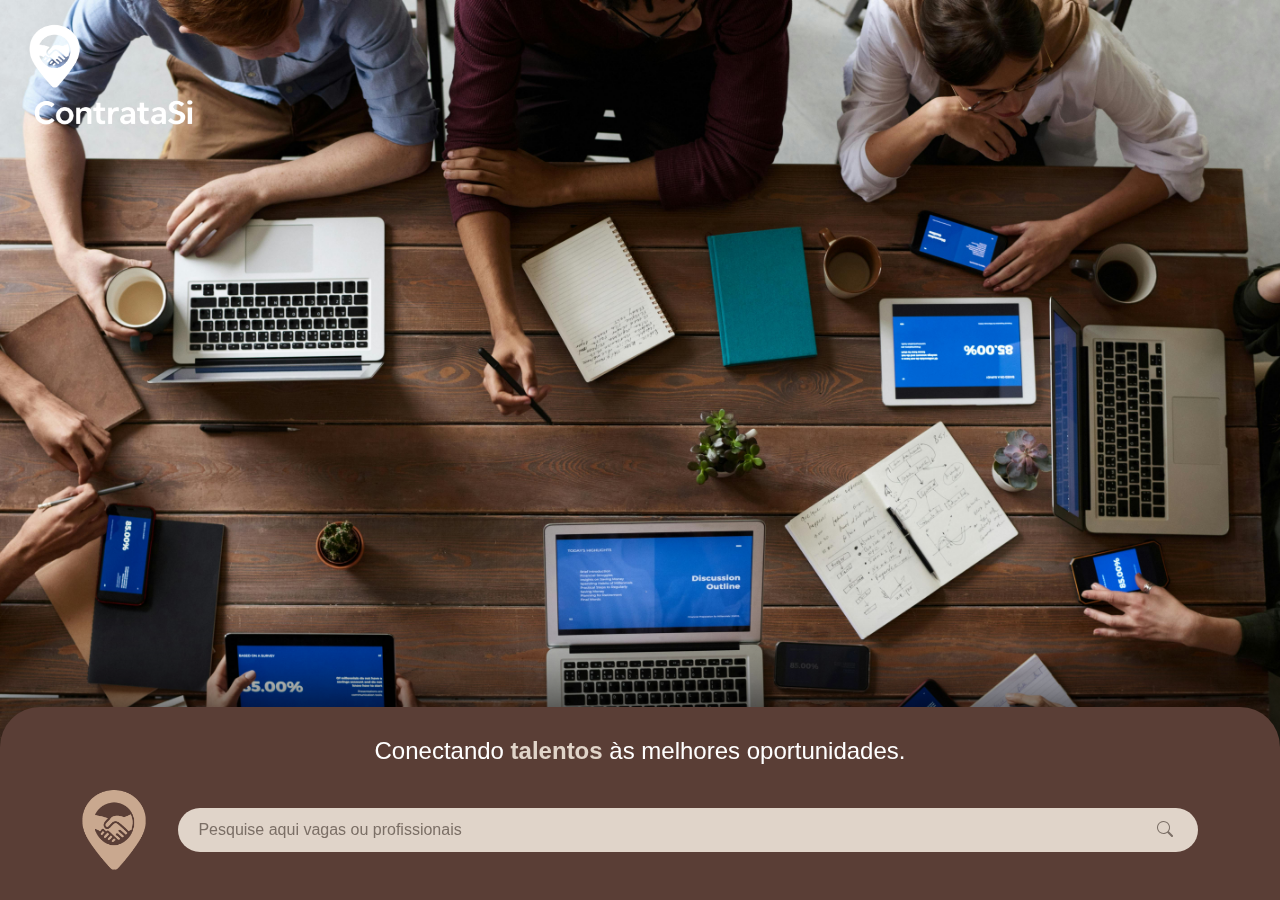
<file: index.html>
<!DOCTYPE html>
<html lang="pt-br">
  <head>
    <meta charset="UTF-8" />
    <meta name="viewport" content="width=device-width, initial-scale=1" />
    <title>ContrataSi - Conectando talentos às melhores oportunidades</title>
    <link
      href="https://cdn.jsdelivr.net/npm/bootstrap@5.3.2/dist/css/bootstrap.min.css"
      rel="stylesheet"
    />
    <link rel="stylesheet" href="index.css" />
    <link
      href="https://cdn.jsdelivr.net/npm/bootstrap-icons@1.10.5/font/bootstrap-icons.css"
      rel="stylesheet"
    />
  </head>
  <body>
    <header class="header">
      <div class="position-relative">
        <a href="/">
          <img
            src="fotos/logo4.png"
            class="position-absolute logo-img"
            alt="Logo"
            style="height: 120px"
          />
        </a>
      </div>
    </header>
    <div class="hero-section text-center">
      <div class="container">
        <h4>
          Conectando <span class="highlight">talentos</span> às melhores
          oportunidades.
        </h4>

        <div
          class="d-flex align-items-center justify-content-between flex-wrap gap-3 mt-4"
        >
          <div class="logo me-3">
            <a href="/vagas.html">
              <img
                src="fotos/logo3.png"
                alt="Logo"
                class="img-fluid"
                style="height: 80px"
              />
            </a>
          </div>

          <div class="position-relative flex-grow-1">
            <input
              type="text"
              class="search-bar w-100"
              placeholder="Pesquise aqui vagas ou profissionais"
            />
            <a href="/vagas.html">
              <span class="search-icon"><i class="bi bi-search"></i></span>
            </a>
          </div>
        </div>
      </div>
    </div>
  </body>
</html>
</file>
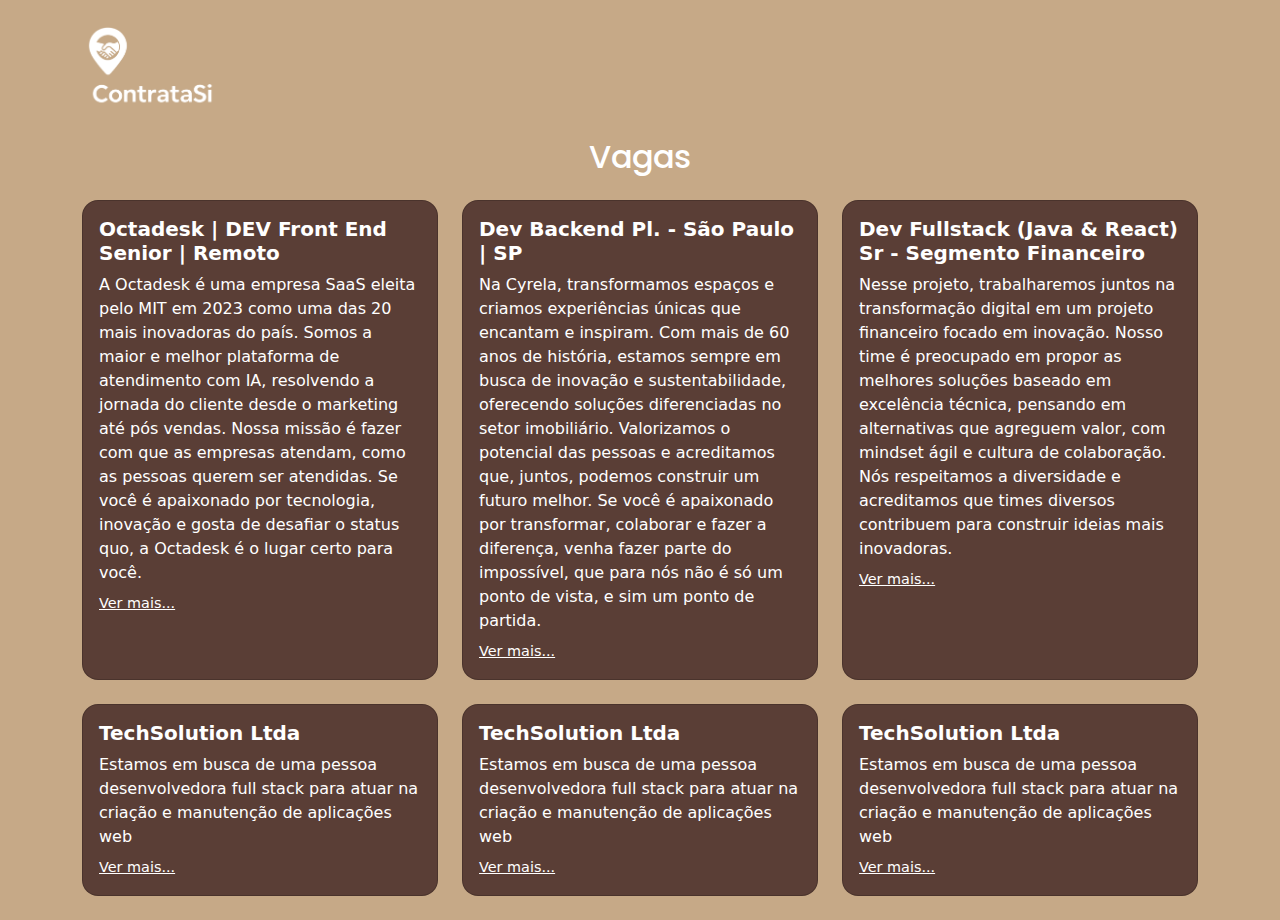
<file: vagas.html>
<!DOCTYPE html>
<html lang="pt-br">
  <head>
    <meta charset="UTF-8" />
    <meta name="viewport" content="width=device-width, initial-scale=1" />
    <title>ContrataSi - Vagas</title>
    <link
      href="https://cdn.jsdelivr.net/npm/bootstrap@5.3.2/dist/css/bootstrap.min.css"
      rel="stylesheet"
    />
    <link
      href="https://cdn.jsdelivr.net/npm/bootstrap-icons@1.10.5/font/bootstrap-icons.css"
      rel="stylesheet"
    />
    <link
      href="https://fonts.googleapis.com/css2?family=Poppins:wght@400;500;700&display=swap"
      rel="stylesheet"
    />

    <link rel="stylesheet" href="vagas.css" />
  </head>
  <body class="bg-vagas text-white">
    <div class="container py-4">
      <div class="d-flex align-items-center mb-4 flex-wrap gap-3">
        <a href="/">
          <img src="fotos/logo4.png" alt="Logo" style="height: 90px" />
        </a>
      </div>

      <h2
        class="text-center text-white mb-4"
        style="font-family: 'Poppins', sans-serif"
      >
        Vagas
      </h2>

      <div class="row g-4">
        <!-- Card de vaga -->
        <div class="col-md-4">
          <div class="card bg-card h-100 rounded-4 p-3">
            <h5 class="fw-bold">Octadesk | DEV Front End Senior | Remoto</h5>
            <p>
              A Octadesk é uma empresa SaaS eleita pelo MIT em 2023 como uma das
              20 mais inovadoras do país. Somos a maior e melhor plataforma de
              atendimento com IA, resolvendo a jornada do cliente desde o
              marketing até pós vendas. Nossa missão é fazer com que as empresas
              atendam, como as pessoas querem ser atendidas. Se você é
              apaixonado por tecnologia, inovação e gosta de desafiar o status
              quo, a Octadesk é o lugar certo para você.
            </p>
            <a
              href="#"
              class="text-white text-decoration-underline"
              data-bs-toggle="modal"
              data-bs-target="#modalVaga1"
              >Ver mais...</a
            >
          </div>
        </div>

        <!-- Copie e cole o bloco acima quantas vezes quiser -->
        <div class="col-md-4">
          <div class="card bg-card h-100 rounded-4 p-3">
            <h5 class="fw-bold">Dev Backend Pl. - São Paulo | SP</h5>
            <p>
              Na Cyrela, transformamos espaços e criamos experiências únicas que
              encantam e inspiram. Com mais de 60 anos de história, estamos
              sempre em busca de inovação e sustentabilidade, oferecendo
              soluções diferenciadas no setor imobiliário. Valorizamos o
              potencial das pessoas e acreditamos que, juntos, podemos construir
              um futuro melhor. Se você é apaixonado por transformar, colaborar
              e fazer a diferença, venha fazer parte do impossível, que para nós
              não é só um ponto de vista, e sim um ponto de partida.
            </p>
            <a
              href="#"
              class="text-white text-decoration-underline"
              data-bs-toggle="modal"
              data-bs-target="#modalVaga2"
              >Ver mais...</a
            >
          </div>
        </div>

        <div class="col-md-4">
          <div class="card bg-card h-100 rounded-4 p-3">
            <h5 class="fw-bold">
              Dev Fullstack (Java & React) Sr - Segmento Financeiro
            </h5>
            <p>
              Nesse projeto, trabalharemos juntos na transformação digital em um
              projeto financeiro focado em inovação. Nosso time é preocupado em
              propor as melhores soluções baseado em excelência técnica,
              pensando em alternativas que agreguem valor, com mindset ágil e
              cultura de colaboração. Nós respeitamos a diversidade e
              acreditamos que times diversos contribuem para construir ideias
              mais inovadoras.
            </p>
            <a href="#" class="text-white text-decoration-underline"
              >Ver mais...</a
            >
          </div>
        </div>

        <div class="col-md-4">
          <div class="card bg-card h-100 rounded-4 p-3">
            <h5 class="fw-bold">TechSolution Ltda</h5>
            <p>
              Estamos em busca de uma pessoa desenvolvedora full stack para
              atuar na criação e manutenção de aplicações web
            </p>
            <a href="#" class="text-white text-decoration-underline"
              >Ver mais...</a
            >
          </div>
        </div>

        <div class="col-md-4">
          <div class="card bg-card h-100 rounded-4 p-3">
            <h5 class="fw-bold">TechSolution Ltda</h5>
            <p>
              Estamos em busca de uma pessoa desenvolvedora full stack para
              atuar na criação e manutenção de aplicações web
            </p>
            <a href="#" class="text-white text-decoration-underline"
              >Ver mais...</a
            >
          </div>
        </div>

        <div class="col-md-4">
          <div class="card bg-card h-100 rounded-4 p-3">
            <h5 class="fw-bold">TechSolution Ltda</h5>
            <p>
              Estamos em busca de uma pessoa desenvolvedora full stack para
              atuar na criação e manutenção de aplicações web
            </p>
            <a href="#" class="text-white text-decoration-underline"
              >Ver mais...</a
            >
          </div>
        </div>

        <!-- Exemplo de mais cards... -->
      </div>
    </div>

    <!-- Modal Detalhes da Vaga -->
    <div
      class="modal fade"
      id="modalVaga1"
      tabindex="-1"
      aria-labelledby="modalVaga1Label"
      aria-hidden="true"
    >
      <div class="modal-dialog modal-dialog-centered modal-lg">
        <div
          class="modal-content rounded-4"
          style="background-color: #e6cbb1; color: #3a2b27"
        >
          <div class="modal-body p-4">
            <h4 class="fw-bold text-center mb-3">
              Octadesk | DEV Front End Senior | Remoto
            </h4>

            <p>
              <strong>Descrição da vaga:</strong><br />
              A Octadesk é uma empresa SaaS eleita pelo MIT em 2023 como uma das
              20 mais inovadoras do país. Somos a maior e melhor plataforma de
              atendimento com IA, resolvendo a jornada do cliente desde o
              marketing até pós-vendas...
            </p>

            <p><strong>Requisitos:</strong></p>
            <ul>
              <li>
                Sólida experiência com Vue.js (Vue 2 e Vue 3), React e Angular
              </li>
              <li>Sólido conhecimento em TypeScript</li>
              <li>Gerenciamento de estado com Pinia ou Vuex</li>
              <li>
                Experiência com Vue Router e Single Page Applications (SPA)
              </li>
              <li>
                Criação e reutilização de componentes desacoplados e
                performáticos
              </li>
              <li>Familiaridade com testes unitários (Vitest)</li>
              <li>
                Experiência com pré-processadores CSS (SASS, SCSS) e frameworks
                como Tailwind CSS
              </li>
              <li>Conhecimento em UI/UX</li>
              <li>Experiência com controle de versão usando GitHub</li>
              <li>Familiaridade com ferramentas de build e automação (Vite)</li>
              <li>Conhecimento em design system e componentização</li>
              <li>Atuação em performance e melhorias</li>
              <li>
                Experiência com CI/CD e automação de processos de build e deploy
              </li>
            </ul>

            <p><strong>Benefícios:</strong></p>
            <ul>
              <li>🩺Convênio médico</li>
              <li>🦷Convênio odontológico</li>
              <li>🍽️Vale-refeição ou vale-alimentação</li>
              <li>💻Vale transporte</li>
              <li>🍼Auxílio-creche</li>
              <li>🏖️Férias&Co (benefício de viagens)</li>
              <li>🎂 Day off de Aniversário</li>
              <li>💻Auxílio home-office</li>
              <li>
                📝Alphafitness - Parceria voltada ao cuidado da mente e corpo
              </li>
              <li>💛Seguro de vida</li>
              <li>💙Licença maternidade e paternidade estendidas</li>
              <li>🏋️‍♀️WellHub (GymPass)</li>
            </ul>

            <p><strong>Remoto</strong></p>
            <p><strong>Sênior</strong></p>

            <div class="text-center mt-4">
              <a
                href="https://lwsa.gupy.io/job/eyJqb2JJZCI6OTAwNjY0MCwic291cmNlIjoiZ3VweV9wb3J0YWwifQ==?jobBoardSource=gupy_portal"
                target="_blank"
              >
                <button class="btn btn-dark px-4 rounded-pill">
                  Candidatar-me
                </button>
              </a>
            </div>
          </div>
        </div>
      </div>
    </div>

    <div
      class="modal fade"
      id="modalVaga2"
      tabindex="-1"
      aria-labelledby="modalVaga2Label"
      aria-hidden="true"
    >
      <div class="modal-dialog modal-dialog-centered modal-lg">
        <div
          class="modal-content rounded-4"
          style="background-color: #e6cbb1; color: #3a2b27"
        >
          <div class="modal-body p-4">
            <h4 class="fw-bold text-center mb-3">
              Dev Backend Pl. - São Paulo | SP
            </h4>

            <p>
              <strong>Descrição da vaga:</strong><br />
              Na Cyrela, transformamos espaços e criamos experiências únicas que
              encantam e inspiram. Com mais de 60 anos de história, estamos
              sempre em busca de inovação e sustentabilidade, oferecendo
              soluções diferenciadas no setor imobiliário. Valorizamos o
              potencial das pessoas e acreditamos que, juntos, podemos construir
              um futuro melhor. Se você é apaixonado por transformar, colaborar
              e fazer a diferença, venha fazer parte do impossível, que para nós
              não é só um ponto de vista, e sim um ponto de partida. 🚀
            </p>

            <p><strong>Requisitos:</strong></p>
            <ul>
              <li>
                Graduação em Ciência da Computação ou áreas relacionadas à
                Tecnologia da Informação;
              </li>
              <li>
                + de 2 anos de experiência em desenvolvimento Web em ReactJS,
                typescript. Experiência em Front End, desejável back end;
              </li>
              <li>
                Conhecimento profundo em JavaScript, TypeScript, HTML e CSS;
              </li>
              <li>Experiência mínima versionadores GIT/AzureDevOps</li>
              <li>Experiência em REST API e banco de dados SQL;</li>
              <li>Experiência com metodologias Ágeis.</li>
            </ul>

            <p><strong>Benefícios:</strong></p>
            <ul>
              <li>PLR</li>
              <li>Vale alimentação</li>
              <li>Vale transporte</li>
              <li>Plano de Saúde Sul América</li>
              <p><strong>Mais no link -></strong></p>
            </ul>

            <p><strong>Tipo de contrato:</strong> Efetivo</p>
            <p><strong>Remoto </strong></p>

            <div class="text-center mt-4">
              <a
                href="https://lwsa.gupy.io/job/eyJqb2JJZCI6OTAwNjY0MCwic291cmNlIjoiZ3VweV9wb3J0YWwifQ==?jobBoardSource=gupy_portal"
                target="_blank"
              >
                <button class="btn btn-dark px-4 rounded-pill">
                  Candidatar-me
                </button>
              </a>
            </div>
          </div>
        </div>
      </div>
    </div>

    <div
      class="modal fade"
      id="modalVaga3"
      tabindex="-1"
      aria-labelledby="modalVaga3Label"
      aria-hidden="true"
    >
      <div class="modal-dialog modal-dialog-centered modal-lg">
        <div
          class="modal-content rounded-4"
          style="background-color: #e6cbb1; color: #3a2b27"
        >
          <div class="modal-body p-4">
            <h4 class="fw-bold text-center mb-3">
              Dev Fullstack (Java & React) Sr - Segmento Financeiro
            </h4>

            <p>
              <strong>Descrição da vaga:</strong><br />
              Nesse projeto, trabalharemos juntos na transformação digital em um
              projeto financeiro focado em inovação. Nosso time é preocupado em
              propor as melhores soluções baseado em excelência técnica,
              pensando em alternativas que agreguem valor, com mindset ágil e
              cultura de colaboração. Nós respeitamos a diversidade e
              acreditamos que times diversos contribuem para construir ideias
              mais inovadoras.
            </p>

            <p><strong>Requisitos:</strong></p>
            <ul>
              <li>
                Graduação em Ciência da Computação ou áreas relacionadas à
                Tecnologia da Informação;
              </li>
              <li>
                + de 2 anos de experiência em desenvolvimento Web em ReactJS,
                typescript. Experiência em Front End, desejável back end;
              </li>
              <li>
                Conhecimento profundo em JavaScript, TypeScript, HTML e CSS;
              </li>
              <li>Experiência mínima versionadores GIT/AzureDevOps</li>
              <li>Experiência em REST API e banco de dados SQL;</li>
              <li>Experiência com metodologias Ágeis.</li>
            </ul>

            <p><strong>Benefícios:</strong></p>
            <ul>
              <li>PLR</li>
              <li>Vale alimentação</li>
              <li>Vale transporte</li>
              <li>Plano de Saúde Sul América</li>
              <p><strong>Mais no link -></strong></p>
            </ul>

            <p><strong>Tipo de contrato:</strong> Efetivo</p>
            <p><strong>Remoto </strong></p>

            <div class="text-center mt-4">
              <a
                href="https://lwsa.gupy.io/job/eyJqb2JJZCI6OTAwNjY0MCwic291cmNlIjoiZ3VweV9wb3J0YWwifQ==?jobBoardSource=gupy_portal"
                target="_blank"
              >
                <button class="btn btn-dark px-4 rounded-pill">
                  Candidatar-me
                </button>
              </a>
            </div>
          </div>
        </div>
      </div>
    </div>

    <script src="https://cdn.jsdelivr.net/npm/bootstrap@5.3.2/dist/js/bootstrap.bundle.min.js"></script>
  </body>
</html>
</file>
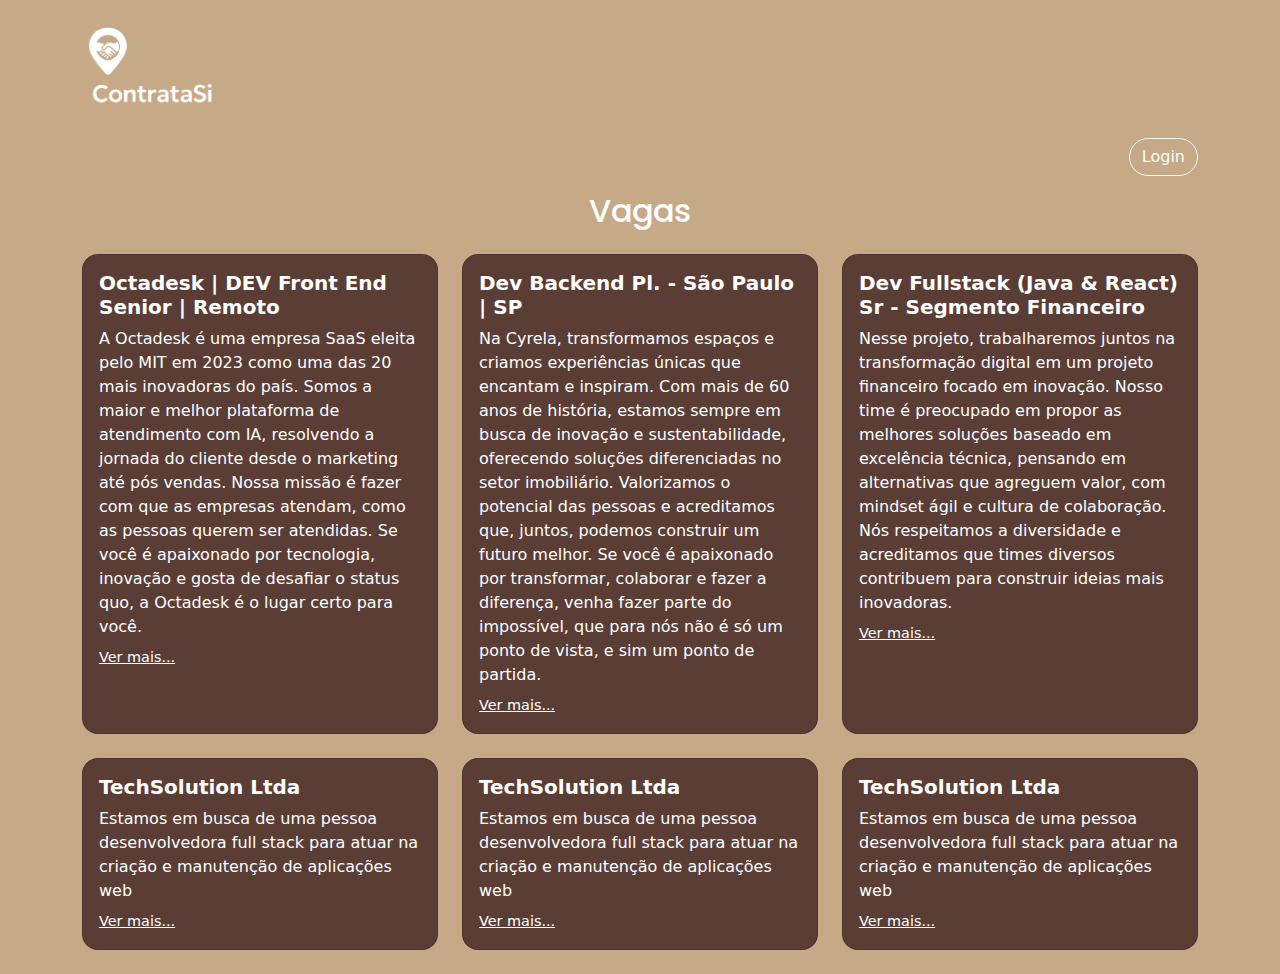
<file: Contrata-SI/vagas.html>
<!DOCTYPE html>
<html lang="pt-br">
  <head>
    <meta charset="UTF-8" />
    <meta name="viewport" content="width=device-width, initial-scale=1" />
    <title>ContrataSi - Vagas</title>
    <link
      href="https://cdn.jsdelivr.net/npm/bootstrap@5.3.2/dist/css/bootstrap.min.css"
      rel="stylesheet"
    />
    <link
      href="https://cdn.jsdelivr.net/npm/bootstrap-icons@1.10.5/font/bootstrap-icons.css"
      rel="stylesheet"
    />
    <link
      href="https://fonts.googleapis.com/css2?family=Poppins:wght@400;500;700&display=swap"
      rel="stylesheet"
    />
    <link rel="stylesheet" href="vagas.css" />
  </head>

  <body class="bg-vagas text-white">
    <div class="container py-4">
      <div class="d-flex align-items-center mb-4 flex-wrap gap-3">
        <a href="/">
          <img src="fotos/logo4.png" alt="Logo" style="height: 90px" />
        </a>
      </div>

      <div class="text-end mb-3">
  <button class="btn btn-outline-light rounded-pill" data-bs-toggle="modal" data-bs-target="#loginModal">
    Login
  </button>
</div>


    <h2 class="text-center text-white mb-4" style="font-family: 'Poppins', sans-serif;">Vagas</h2>


    <div class="row g-4">
      
      <div class="col-md-4">
        
        <div class="card bg-card h-100 rounded-4 p-3">
          <h5 class="fw-bold">Octadesk | DEV Front End Senior | Remoto</h5>
          <p>A Octadesk é uma empresa SaaS eleita pelo MIT em 2023 como uma das 20 mais inovadoras do país. Somos a maior e melhor plataforma de atendimento com IA, resolvendo a jornada do cliente desde o marketing até pós vendas. Nossa missão é fazer com que as empresas atendam, como as pessoas querem ser atendidas.
          Se você é apaixonado por tecnologia, inovação e gosta de desafiar o status quo, a Octadesk é o lugar certo para você. </p>
          <a href="#" class="text-white text-decoration-underline" data-bs-toggle="modal" data-bs-target="#modalVaga1">Ver mais...</a>
          
        </div>
      </div>

      
      <div class="col-md-4">
        <div class="card bg-card h-100 rounded-4 p-3">
          <h5 class="fw-bold">Dev Backend Pl. - São Paulo | SP</h5>
          <p>Na Cyrela, transformamos espaços e criamos experiências únicas que encantam e inspiram. Com mais de 60 anos de história, estamos sempre em busca de inovação e sustentabilidade, oferecendo soluções diferenciadas no setor imobiliário. Valorizamos o potencial das pessoas e acreditamos que, juntos, podemos construir um futuro melhor. Se você é apaixonado por transformar, colaborar e fazer a diferença, venha fazer parte do impossível, que para nós não é só um ponto de vista, e sim um ponto de partida.  </p>
          <a href="#" class="text-white text-decoration-underline" data-bs-toggle="modal" data-bs-target="#modalVaga2">Ver mais...</a>
        </div>
      </div>

      <div class="col-md-4">
        <div class="card bg-card h-100 rounded-4 p-3">
          <h5 class="fw-bold">Dev Fullstack (Java & React) Sr - Segmento Financeiro</h5>
          <p>Nesse projeto, trabalharemos juntos na transformação digital em um projeto financeiro focado em inovação. Nosso time é preocupado em propor as melhores soluções baseado em excelência técnica, pensando em alternativas que agreguem valor, com mindset ágil e cultura de colaboração. Nós respeitamos a diversidade e acreditamos que times diversos contribuem para construir ideias mais inovadoras.</p>
          <a href="#" class="text-white text-decoration-underline">Ver mais...</a>
        </div>
      </div>

      <div class="col-md-4">
        <div class="card bg-card h-100 rounded-4 p-3">
          <h5 class="fw-bold">TechSolution Ltda</h5>
          <p>Estamos em busca de uma pessoa desenvolvedora full stack para atuar na criação e manutenção de aplicações web</p>
          <a href="#" class="text-white text-decoration-underline">Ver mais...</a>
        </div>
      </div>

      <div class="col-md-4">
        <div class="card bg-card h-100 rounded-4 p-3">
          <h5 class="fw-bold">TechSolution Ltda</h5>
          <p>Estamos em busca de uma pessoa desenvolvedora full stack para atuar na criação e manutenção de aplicações web</p>
          <a href="#" class="text-white text-decoration-underline">Ver mais...</a>
        </div>
      </div>

      <div class="col-md-4">
        <div class="card bg-card h-100 rounded-4 p-3">
          <h5 class="fw-bold">TechSolution Ltda</h5>
          <p>Estamos em busca de uma pessoa desenvolvedora full stack para atuar na criação e manutenção de aplicações web</p>
          <a href="#" class="text-white text-decoration-underline">Ver mais...</a>
        </div>
      </div>

      
    </div>
  </div>

 
<div class="modal fade" id="modalVaga1" tabindex="-1" aria-labelledby="modalVaga1Label" aria-hidden="true">
  <div class="modal-dialog modal-dialog-centered modal-lg">
    <div class="modal-content rounded-4" style="background-color: #E6CBB1; color: #3A2B27;">
      <div class="modal-body p-4">
        <h4 class="fw-bold text-center mb-3">Octadesk | DEV Front End Senior | Remoto</h4>

            <p>
              <strong>Descrição da vaga:</strong><br />
              A Octadesk é uma empresa SaaS eleita pelo MIT em 2023 como uma das
              20 mais inovadoras do país. Somos a maior e melhor plataforma de
              atendimento com IA, resolvendo a jornada do cliente desde o
              marketing até pós-vendas...
            </p>

            <p><strong>Requisitos:</strong></p>
            <ul>
              <li>
                Sólida experiência com Vue.js (Vue 2 e Vue 3), React e Angular
              </li>
              <li>Sólido conhecimento em TypeScript</li>
              <li>Gerenciamento de estado com Pinia ou Vuex</li>
              <li>
                Experiência com Vue Router e Single Page Applications (SPA)
              </li>
              <li>
                Criação e reutilização de componentes desacoplados e
                performáticos
              </li>
              <li>Familiaridade com testes unitários (Vitest)</li>
              <li>
                Experiência com pré-processadores CSS (SASS, SCSS) e frameworks
                como Tailwind CSS
              </li>
              <li>Conhecimento em UI/UX</li>
              <li>Experiência com controle de versão usando GitHub</li>
              <li>Familiaridade com ferramentas de build e automação (Vite)</li>
              <li>Conhecimento em design system e componentização</li>
              <li>Atuação em performance e melhorias</li>
              <li>
                Experiência com CI/CD e automação de processos de build e deploy
              </li>
            </ul>

            <p><strong>Benefícios:</strong></p>
            <ul>
              <li>🩺Convênio médico</li>
              <li>🦷Convênio odontológico</li>
              <li>🍽️Vale-refeição ou vale-alimentação</li>
              <li>💻Vale transporte</li>
              <li>🍼Auxílio-creche</li>
              <li>🏖️Férias&Co (benefício de viagens)</li>
              <li>🎂 Day off de Aniversário</li>
              <li>💻Auxílio home-office</li>
              <li>
                📝Alphafitness - Parceria voltada ao cuidado da mente e corpo
              </li>
              <li>💛Seguro de vida</li>
              <li>💙Licença maternidade e paternidade estendidas</li>
              <li>🏋️‍♀️WellHub (GymPass)</li>
            </ul>

            <p><strong>Remoto</strong></p>
            <p><strong>Sênior</strong></p>

            <div class="text-center mt-4">
              <a
                href="https://lwsa.gupy.io/job/eyJqb2JJZCI6OTAwNjY0MCwic291cmNlIjoiZ3VweV9wb3J0YWwifQ==?jobBoardSource=gupy_portal"
                target="_blank"
              >
                <button class="btn btn-dark px-4 rounded-pill">
                  Candidatar-me
                </button>
              </a>
            </div>
          </div>
        </div>
      </div>
    </div>

    <div
      class="modal fade"
      id="modalVaga2"
      tabindex="-1"
      aria-labelledby="modalVaga2Label"
      aria-hidden="true"
    >
      <div class="modal-dialog modal-dialog-centered modal-lg">
        <div
          class="modal-content rounded-4"
          style="background-color: #e6cbb1; color: #3a2b27"
        >
          <div class="modal-body p-4">
            <h4 class="fw-bold text-center mb-3">
              Dev Backend Pl. - São Paulo | SP
            </h4>

            <p>
              <strong>Descrição da vaga:</strong><br />
              Na Cyrela, transformamos espaços e criamos experiências únicas que
              encantam e inspiram. Com mais de 60 anos de história, estamos
              sempre em busca de inovação e sustentabilidade, oferecendo
              soluções diferenciadas no setor imobiliário. Valorizamos o
              potencial das pessoas e acreditamos que, juntos, podemos construir
              um futuro melhor. Se você é apaixonado por transformar, colaborar
              e fazer a diferença, venha fazer parte do impossível, que para nós
              não é só um ponto de vista, e sim um ponto de partida. 🚀
            </p>

            <p><strong>Requisitos:</strong></p>
            <ul>
              <li>
                Graduação em Ciência da Computação ou áreas relacionadas à
                Tecnologia da Informação;
              </li>
              <li>
                + de 2 anos de experiência em desenvolvimento Web em ReactJS,
                typescript. Experiência em Front End, desejável back end;
              </li>
              <li>
                Conhecimento profundo em JavaScript, TypeScript, HTML e CSS;
              </li>
              <li>Experiência mínima versionadores GIT/AzureDevOps</li>
              <li>Experiência em REST API e banco de dados SQL;</li>
              <li>Experiência com metodologias Ágeis.</li>
            </ul>

            <p><strong>Benefícios:</strong></p>
            <ul>
              <li>PLR</li>
              <li>Vale alimentação</li>
              <li>Vale transporte</li>
              <li>Plano de Saúde Sul América</li>
              <p><strong>Mais no link -></strong></p>
            </ul>

            <p><strong>Tipo de contrato:</strong> Efetivo</p>
            <p><strong>Remoto </strong></p>

        <div class="text-center mt-4">
          <a href="https://lwsa.gupy.io/job/eyJqb2JJZCI6OTAwNjY0MCwic291cmNlIjoiZ3VweV9wb3J0YWwifQ==?jobBoardSource=gupy_portal" target="_blank">
          <button class="btn btn-dark px-4 rounded-pill">Candidatar-me</button>
          </a>
        </div>
      </div>
    </div>
  </div>
</div>

<div class="modal fade" id="modalVaga3" tabindex="-1" aria-labelledby="modalVaga3Label" aria-hidden="true">
  <div class="modal-dialog modal-dialog-centered modal-lg">
    <div class="modal-content rounded-4" style="background-color: #E6CBB1; color: #3A2B27;">
      <div class="modal-body p-4">
        <h4 class="fw-bold text-center mb-3">Dev Fullstack (Java & React) Sr - Segmento Financeiro</h4>

        <p><strong>Descrição da vaga:</strong><br>
          Nesse projeto, trabalharemos juntos na transformação digital em um projeto financeiro focado em inovação. Nosso time é preocupado em propor as melhores soluções baseado em excelência técnica, pensando em alternativas que agreguem valor, com mindset ágil e cultura de colaboração. Nós respeitamos a diversidade e acreditamos que times diversos contribuem para construir ideias mais inovadoras. </p> 

        <p><strong>Requisitos:</strong></p>
        <ul>
          <li>Graduação em Ciência da Computação ou áreas relacionadas à Tecnologia da Informação;</li>
          <li>+ de 2 anos de experiência em desenvolvimento Web em ReactJS, typescript. Experiência em Front End, desejável back end;</li>
          <li>Conhecimento profundo em JavaScript, TypeScript, HTML e CSS;</li>
          <li>Experiência mínima versionadores GIT/AzureDevOps</li>
          <li>Experiência em REST API e banco de dados SQL;</li>
          <li>Experiência com metodologias Ágeis.</li>
        </ul>

        <p><strong>Benefícios:</strong></p>
        <ul>
          <li>PLR</li>
          <li>Vale alimentação</li>
          <li>Vale transporte</li>
          <li>Plano de Saúde Sul América</li>
          <p><strong>Mais no link -></strong></p>
        </ul>

        <p><strong>Tipo de contrato:</strong> Efetivo</p>
        <p><strong>Remoto </strong></p>

        <div class="text-center mt-4">
          <a href="https://lwsa.gupy.io/job/eyJqb2JJZCI6OTAwNjY0MCwic291cmNlIjoiZ3VweV9wb3J0YWwifQ==?jobBoardSource=gupy_portal" target="_blank">
          <button class="btn btn-dark px-4 rounded-pill">Candidatar-me</button>
          </a>
        </div>
      </div>
    </div>
  </div>
</div>



    <script src="https://cdn.jsdelivr.net/npm/bootstrap@5.3.2/dist/js/bootstrap.bundle.min.js"></script>
  </body>

  <!-- Login Modal -->
<div class="modal fade" id="loginModal" tabindex="-1" aria-labelledby="loginModalLabel" aria-hidden="true">
  <div class="modal-dialog modal-dialog-centered">
    <div class="modal-content rounded-4 p-4" style="background-color: #dec2a3; color: #3a2b27;">
      <h4 class="text-center mb-4 fw-bold">Fazer login</h4>
      <form>
        <div class="mb-3">
          <input type="text" class="form-control rounded-pill text-center" placeholder="Nome de usuário" required>
        </div>
        <div class="mb-3">
          <input type="password" class="form-control rounded-pill text-center" placeholder="Senha" required>
        </div>
        <div class="d-grid">
          <button type="submit" class="btn btn-dark rounded-pill">ENTRAR</button>
        </div>
        <div class="text-center mt-3">
          <a href="#" class="text-decoration-underline text-dark">Esqueci minha senha...</a>
        </div>
      </form>
    </div>
  </div>
</div>

</html>
</file>
<file: index.css>
body {
  background-image: url("fotos/pexels-fauxels-3183150.jpg");
  font-family: "Poppins", sans-serif;
  background-position: top;
  background-size: cover;
  background-attachment: fixed;
  background-repeat: no-repeat;
}

.hero-section {
  background-color: #5A3E36;
  color: #fff;
  box-shadow: 0 0 100px rgb(0, 0, 0);
  border-top-left-radius: 40px;
  border-top-right-radius: 40px;
  padding: 30px 20px;
  position: fixed;
  bottom: 0;
  width: 100%;
  z-index: 1000;
}

.search-bar {
  background-color: #e0d4c9;
  border: none;
  padding: 10px 20px;
  width: 100%;
  border-radius: 25px;
}

.search-bar::placeholder {
  color: #7b6f66;
}

.search-icon {
  position: absolute;
  right: 25px;
  top: 10px;
  color: #7b6f66;
}

.logo {
  font-weight: bold;
  font-size: 1.5rem;
  color: #e0d4c9;
}

.highlight {
  font-weight: bold;
  color: #e0d4c9;
}

.header {
  margin-top: 20px;
  height: 100px;
  display: flex;  
  flex-direction: column;
  padding: 0 20px 20px 20px;
  gap: 20px;
}
</file>
<file: vagas.css>
body.bg-vagas {
    background-color: #C6A987; /* Cor bege da imagem de fundo */
    color: #fff;
  }
  
  .bg-card {
    background-color: #5A3E36; /* Marrom dos cards */
    color: #fff;
  }
  
  .card a {
    font-size: 0.9rem;
  }
  
  .card p {
    margin-bottom: 0.5rem;
  }
  
  .row g-4 {
    color: white;
  }
</file>
<file: Contrata-SI/vagas.css>
body.bg-vagas {
    background-color: #C6A987; /* Cor bege da imagem de fundo */
    color: #fff;
  }
  
  .bg-card {
    background-color: #5A3E36; /* Marrom dos cards */
    color: #fff;
  }
  
  .card a {
    font-size: 0.9rem;
  }
  
  .card p {
    margin-bottom: 0.5rem;
  }
  
  .row g-4 {
    color: white;
  }

  .modal-content {
  background-color: #dec2a3;
  color: #3a2b27;
}

.modal-content input::placeholder {
  color: #9a7e6a;
}

.btn-dark {
  background-color: #3a2b27;
  border: none;
}
</file>
